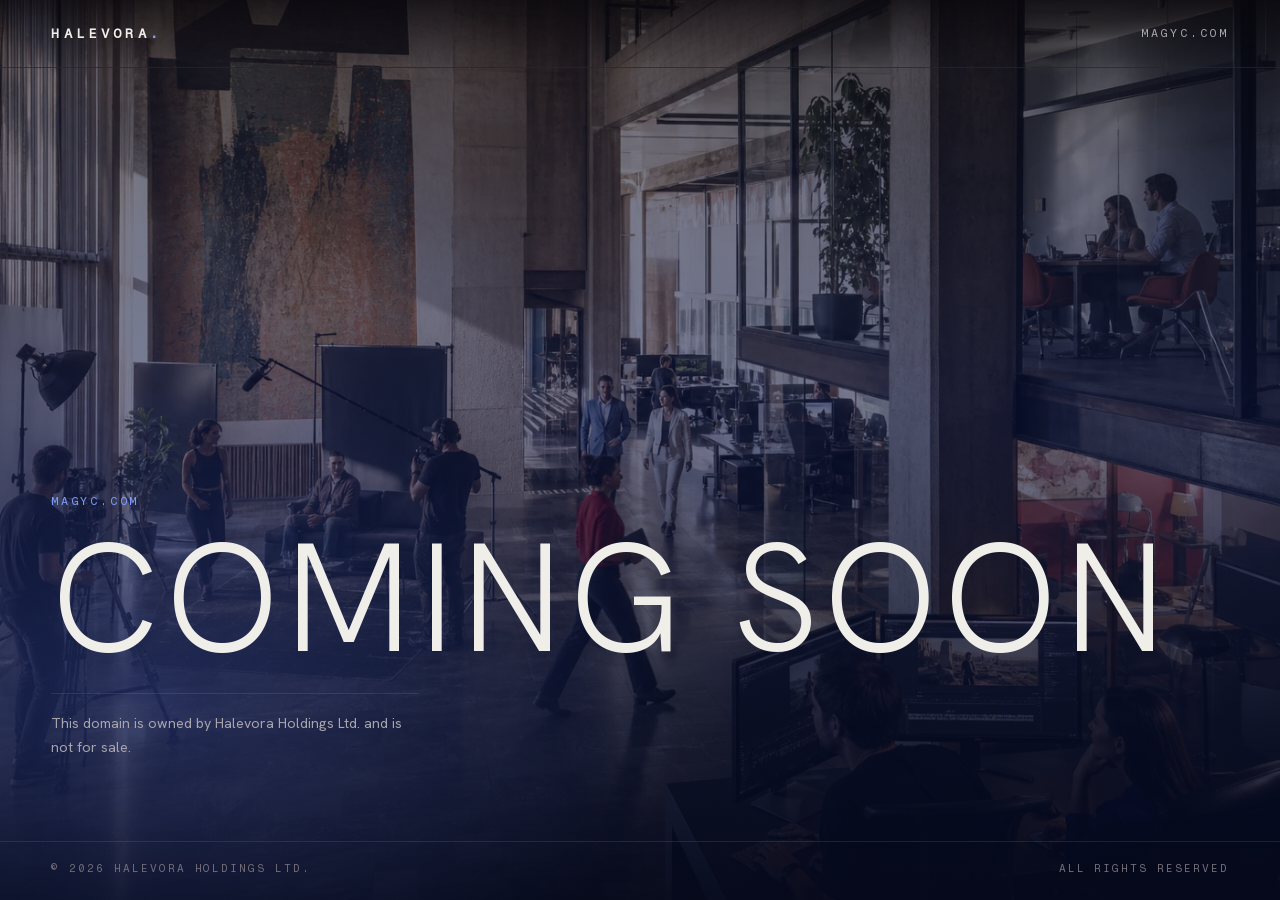
<file: index.html>
<!doctype html>
<html lang="en">
<head>
  <meta charset="utf-8">
  <meta name="viewport" content="width=device-width, initial-scale=1">
  <title>magyc.com | Coming soon</title>
  <meta name="description" content="magyc.com is coming soon. This domain is owned by Halevora Holdings Ltd. and is not for sale.">
  <meta name="theme-color" content="#08060b">
  <meta property="og:title" content="magyc.com | Coming soon">
  <meta property="og:description" content="This domain is owned by Halevora Holdings Ltd. and is not for sale.">
  <meta property="og:type" content="website">
  <meta property="og:url" content="https://magyc.com/">
  <link rel="canonical" href="https://magyc.com/">
  <link rel="icon" href="/assets/favicon.svg" type="image/svg+xml">
  <link rel="preload" href="/assets/fonts/hanken-grotesk-var.woff2" as="font" type="font/woff2" crossorigin>
  <link rel="preload" href="/assets/hero.webp" as="image" type="image/webp">
  <link rel="stylesheet" href="/assets/fonts.css">
  <style>
    :root {
      --bg: #08060b;
      --text: #f0eee9;
      --text-dim: #a9a5ad;
      --text-faint: #726e78;
      --border: rgba(255, 255, 255, 0.09);
      --accent: #7d9bff;
      --scrim-blue-top: rgba(8, 10, 26, 0.55);
      --scrim-blue-mid: rgba(12, 22, 70, 0.55);
      --scrim-blue-bottom: rgba(5, 9, 28, 0.94);
      --glow-accent: rgba(96, 130, 255, 0.22);
      --gutter: clamp(16px, 4vw, 56px);
      --ease-out: cubic-bezier(0.16, 1, 0.3, 1);
      --sans: 'Hanken Grotesk', system-ui, sans-serif;
      --mono: 'Fragment Mono', ui-monospace, monospace;
    }

    *, *::before, *::after { box-sizing: border-box; }

    html, body { height: 100%; }

    body {
      margin: 0;
      background: var(--bg);
      color: var(--text);
      font-family: var(--sans);
      font-size: 16.5px;
      line-height: 1.7;
      -webkit-font-smoothing: antialiased;
      overflow-x: hidden;
    }

    .stage {
      position: relative;
      min-height: 100vh;
      min-height: 100svh;
      display: grid;
      grid-template-rows: auto 1fr auto;
      isolation: isolate;
    }

    .stage__media {
      position: absolute;
      inset: 0;
      z-index: -2;
      overflow: hidden;
    }

    .stage__media img {
      width: 100%;
      height: 100%;
      object-fit: cover;
      object-position: center 50%;
      filter: saturate(0.85);
      transform: scale(1.04);
      animation: settle 2.4s var(--ease-out) both;
    }

    .stage__media::after {
      content: '';
      position: absolute;
      inset: 0;
      background:
        radial-gradient(60% 50% at 12% 78%, var(--glow-accent), transparent 70%),
        linear-gradient(180deg, var(--scrim-blue-top) 0%, var(--scrim-blue-mid) 45%, var(--scrim-blue-bottom) 100%);
    }

    .bar {
      display: flex;
      align-items: center;
      justify-content: space-between;
      gap: 16px;
      height: 68px;
      padding: 0 var(--gutter);
      border-bottom: 1px solid var(--border);
      background: linear-gradient(180deg, rgba(8, 6, 11, 0.7), rgba(8, 6, 11, 0));
    }

    .wordmark {
      font-family: var(--mono);
      font-weight: 700;
      letter-spacing: 0.32em;
      font-size: 0.85rem;
    }

    .wordmark em {
      font-style: normal;
      color: var(--accent);
    }

    .bar__domain {
      font-family: var(--mono);
      font-size: 0.72rem;
      letter-spacing: 0.24em;
      text-transform: uppercase;
      color: var(--text-dim);
    }

    .hero {
      align-self: end;
      padding: clamp(48px, 10vh, 120px) var(--gutter) clamp(40px, 9vh, 104px);
      max-width: 1400px;
      width: 100%;
    }

    .eyebrow {
      margin: 0 0 18px;
      font-family: var(--mono);
      font-size: 0.72rem;
      letter-spacing: 0.24em;
      text-transform: uppercase;
      color: var(--accent);
    }

    h1 {
      margin: 0 0 28px;
      font-weight: 300;
      text-transform: uppercase;
      letter-spacing: 0.04em;
      font-size: clamp(3.2rem, 12vw, 11rem);
      line-height: 0.88;
      text-wrap: balance;
    }

    .notice {
      margin: 0;
      max-width: 46ch;
      font-size: clamp(0.85rem, 1.1vw, 0.98rem);
      color: var(--text-dim);
      padding-top: 18px;
      border-top: 1px solid var(--border);
    }

    .foot {
      display: flex;
      flex-wrap: wrap;
      justify-content: space-between;
      gap: 8px 24px;
      padding: 18px var(--gutter) 22px;
      border-top: 1px solid var(--border);
      font-family: var(--mono);
      font-size: 0.68rem;
      letter-spacing: 0.18em;
      text-transform: uppercase;
      color: var(--text-faint);
    }

    .rise {
      animation: rise 1.1s var(--ease-out) both;
    }
    .rise--2 { animation-delay: 0.12s; }
    .rise--3 { animation-delay: 0.24s; }

    @keyframes rise {
      from { opacity: 0; transform: translateY(18px); }
      to { opacity: 1; transform: none; }
    }

    @keyframes settle {
      from { opacity: 0; transform: scale(1.1); }
      to { opacity: 1; transform: scale(1.04); }
    }

    @media (max-width: 560px) {
      .bar__domain { display: none; }
    }

    @media (prefers-reduced-motion: reduce) {
      .rise, .stage__media img { animation: none; }
    }
  </style>
</head>
<body>
  <div class="stage">
    <div class="stage__media" aria-hidden="true">
      <img src="/assets/hero.webp" alt="" width="1536" height="1024" decoding="async" fetchpriority="high">
    </div>

    <header class="bar">
      <span class="wordmark">HALEVORA<em>.</em></span>
      <span class="bar__domain">magyc.com</span>
    </header>

    <main class="hero">
      <p class="eyebrow rise">magyc.com</p>
      <h1 class="rise rise--2">Coming soon</h1>
      <p class="notice rise rise--3">This domain is owned by Halevora Holdings Ltd. and is not for sale.</p>
    </main>

    <footer class="foot">
      <span>&copy; 2026 Halevora Holdings Ltd.</span>
      <span>All rights reserved</span>
    </footer>
  </div>
</body>
</html>
</file>
<file: assets/fonts.css>
/* Self-hosted (SIL Open Font License), latin subset. Same faces as the Halevora careers site. */
@font-face {
  font-family: 'Hanken Grotesk';
  font-style: normal;
  font-weight: 300 500;
  font-display: swap;
  src: url(fonts/hanken-grotesk-var.woff2) format('woff2');
  unicode-range: U+0000-00FF, U+0131, U+0152-0153, U+02BB-02BC, U+02C6, U+02DA, U+02DC, U+0304, U+0308, U+0329, U+2000-206F, U+20AC, U+2122, U+2191, U+2193, U+2212, U+2215, U+FEFF, U+FFFD;
}
@font-face {
  font-family: 'Fragment Mono';
  font-style: normal;
  font-weight: 400;
  font-display: swap;
  src: url(fonts/fragment-mono-400.woff2) format('woff2');
  unicode-range: U+0000-00FF, U+0131, U+0152-0153, U+02BB-02BC, U+02C6, U+02DA, U+02DC, U+0304, U+0308, U+0329, U+2000-206F, U+20AC, U+2122, U+2191, U+2193, U+2212, U+2215, U+FEFF, U+FFFD;
}
</file>
